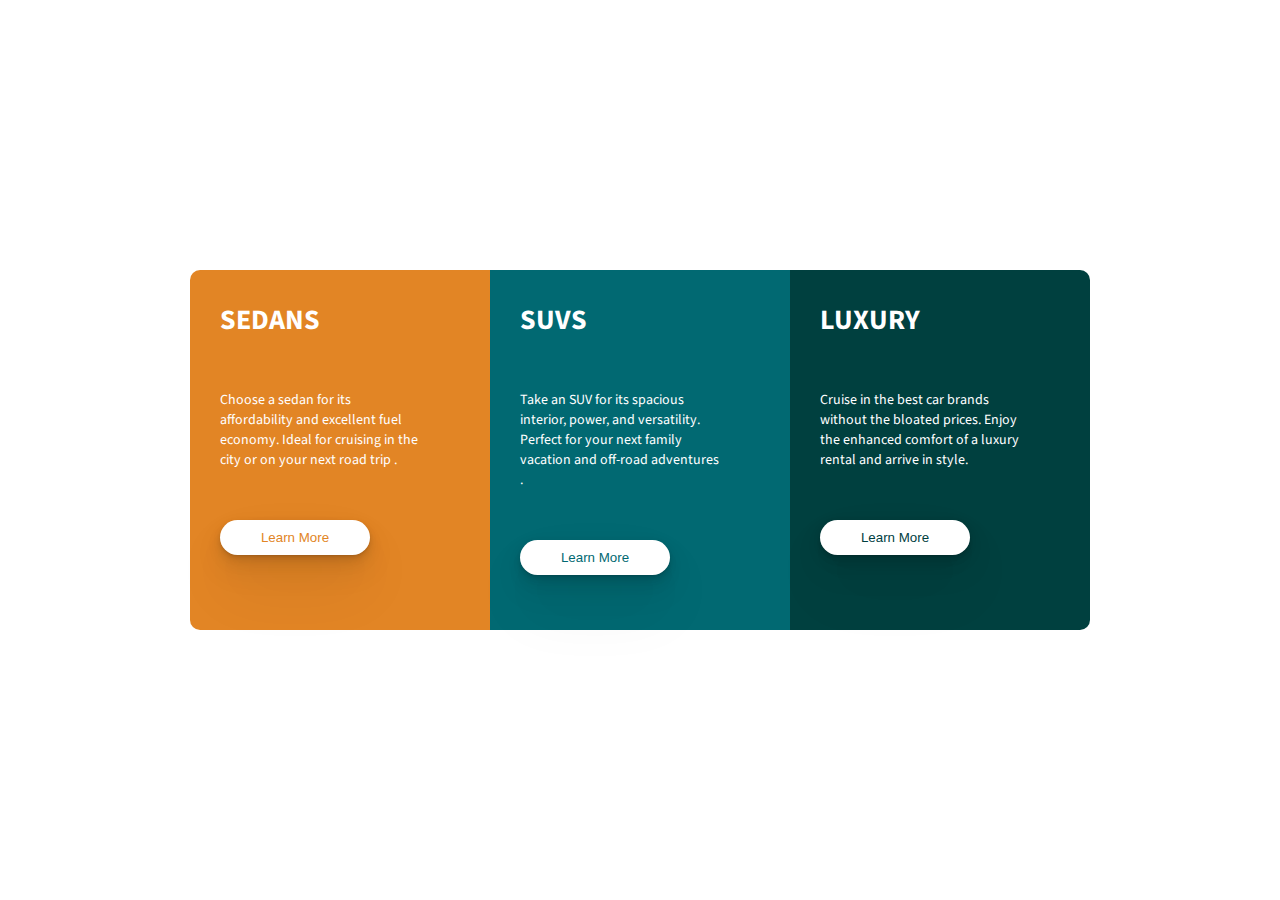
<file: index.html>
<!DOCTYPE html>
<html lang="en">
<head>
    <meta charset="UTF-8">
    <meta http-equiv="X-UA-Compatible" content="IE=edge">
    <meta name="viewport" content="width=device-width, initial-scale=1.0">
    <title>First Assignment</title>
    <link rel="stylesheet" href="./style.css">
</head>
<body>
    <div id="Container">
        <div class="card">
            <h1>SEDANS</h1>
            <p>Choose a sedan for its
                affordability and excellent
                fuel economy. Ideal for
                cruising in the city or on
                your next road trip .</p>
                <button>Learn More</button>
        </div>
        <div class="card">
            <h1>SUVS</h1>
            <p>Take an SUV for its spacious
                interior, power, and
                versatility. Perfect for your
                next family vacation and
                off-road adventures .</p>
                <button style="color: #016972;">Learn More</button>
        </div>
        <div class="card">
            <h1>LUXURY</h1>
            <p>Cruise in the best car brands
                without the bloated prices.
                Enjoy the enhanced comfort
                of a luxury rental and arrive in style.</p>
                <button style="color: #00403F;">Learn More</button>
        </div>
    </div>
</body>
</html>
</file>
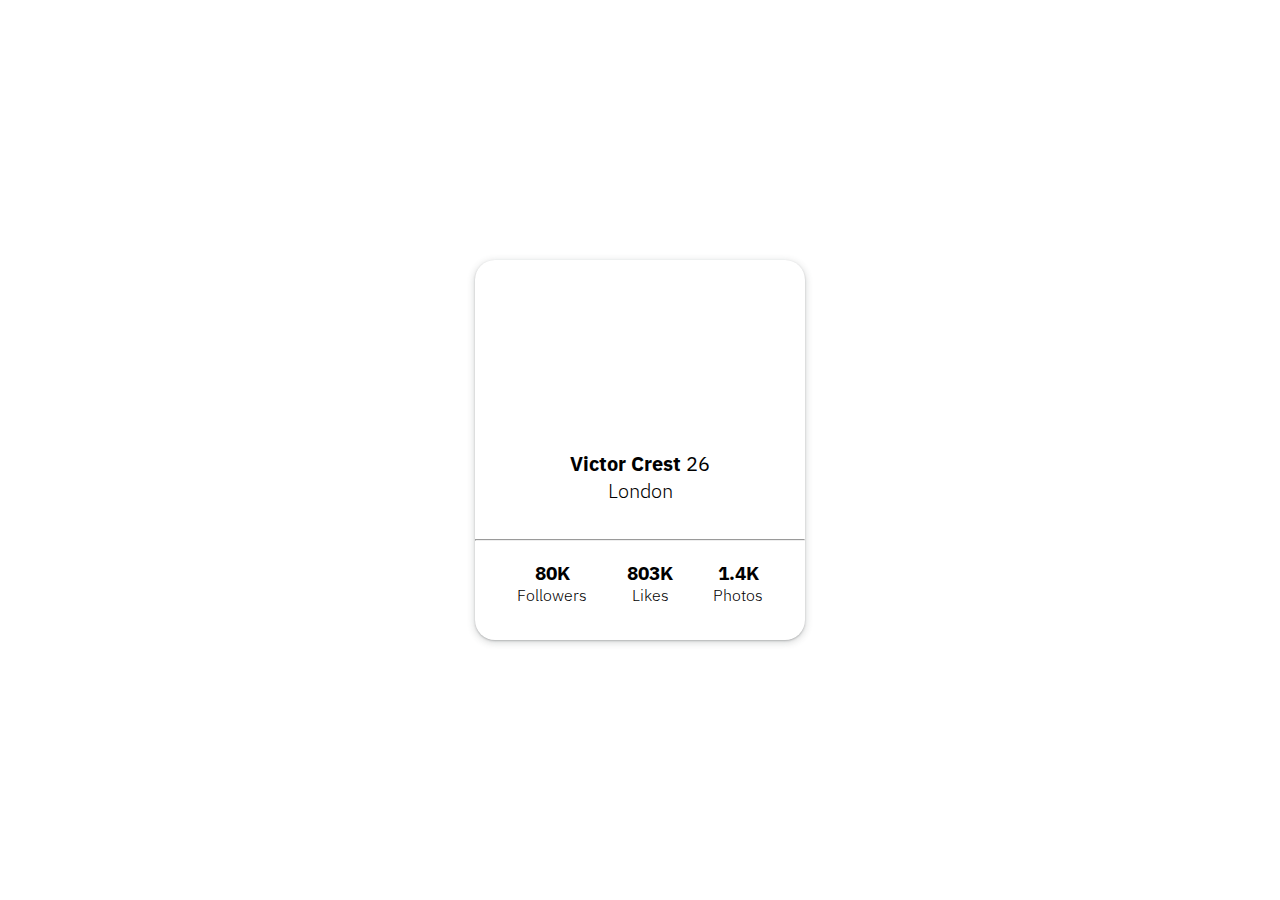
<file: Second_Assignment/index.html>
<!DOCTYPE html>
<html lang="en">
<head>
    <meta charset="UTF-8">
    <meta http-equiv="X-UA-Compatible" content="IE=edge">
    <meta name="viewport" content="width=\, initial-scale=1.0">
    <title>Second Assignment</title>
    <link rel="stylesheet" href="./style.css">
</head>
<body>
    <div id="Container">
        <div class="card">
            <div class="card_bgImage"></div>
            <div class="avtar"></div>
            <div class="info">
                <p><strong>Victor Crest</strong> 26</p>
                <p>London</p>
                <hr>
                <div class="reactions">
                    <div class="reactions_Data">
                        <h3>80K</h3>
                        <p>Followers</p>
                    </div>
                    <div class="reactions_Data">
                        <h3>803K</h3>
                        <p>Likes</p>
                    </div>
                    <div class="reactions_Data">
                        <h3>1.4K</h3>
                        <p>Photos</p>
                    </div>
                </div>
            </div>
        </div>
    </div>
</body>
</html>
</file>
<file: style.css>
@import url('https://fonts.googleapis.com/css2?family=Source+Sans+Pro:wght@300;400;600&display=swap');

*{
    margin: 0;
    padding: 0;
}

#Container
{
    width: 900px;
    height: 100vh;
    margin: auto;
    display: flex;
    align-items: center;
    font-family: 'Source Sans Pro', sans-serif;

}


.card{
    background-color: #E28525;
    padding: 30px;
    font-size: 14px;
    width: 300px;
    height: 300px;
    border-radius: 10px 0px 0px 10px;
    display: flex;
    flex-direction: column;
    gap: 50px;
}

.card:nth-child(2)
{
    border-radius: 0px;
    background-color: #016972;
}

.card:nth-child(3){
    border-radius: 0px 10px 10px 0px;
    background-color: #00403F;
}

h1{
    color: white;
}

p{
    color: white;
    width: 200px;
}

button
{
    border-radius: 20px;
    color: #E28525;
    width: 150px;
    background-color: white;
    padding: 10px 20px ;
    border: none;
    box-shadow: rgba(0, 0, 0, 0.07) 0px 1px 2px, rgba(0, 0, 0, 0.07) 0px 2px 4px, rgba(0, 0, 0, 0.07) 0px 4px 8px, rgba(0, 0, 0, 0.07) 0px 8px 16px, rgba(0, 0, 0, 0.07) 0px 16px 32px, rgba(0, 0, 0, 0.07) 0px 32px 64px;
}

button:hover{
    cursor: pointer;
}

button:active{
    box-shadow: rgba(241, 237, 237, 0.06) 0px 2px 4px 0px inset;
}

@media (max-width : 950px) {
    #Container{
        flex-direction: column;
        margin: auto;
        width: 500px;
    }

    .card{
        border-radius: 10px 10px 0px 0px;
        height: 200px;
        width: 200px;
        gap: 30px;
    }
    .card:nth-child(3){
        border-radius: 0px 0px 10px 10px ;
    }
    
}
</file>
<file: Second_Assignment/style.css>
@import url('https://fonts.googleapis.com/css2?family=IBM+Plex+Sans:wght@100;200;300;400;500&display=swap');

* {
    margin: 0;
    padding: 0;
}

body {
    background-image: url("https://img.freepik.com/free-vector/hand-painted-watercolor-pastel-sky-background_23-2148902771.jpg?w=2000");
    background-repeat: no-repeat;
    background-size: cover;
    font-family: 'IBM Plex Sans', sans-serif;
}

#Container {
    width: 400px;
    height: 100vh;
    display: flex;
    align-items: center;
    justify-content: center;
    margin: auto;
}

.card {
    width: 330px;
    height: 380px;
    border-radius: 20px;
    background-color: white;
    box-shadow: rgba(60, 64, 67, 0.3) 0px 1px 2px 0px, rgba(60, 64, 67, 0.15) 0px 2px 6px 2px;
    display: block;
}

.card_bgImage {
    background-image: url("https://achiever011.github.io/Profile-card/bg-pattern-card.svg");
    height: 120px;
    border-radius: 20px 20px 0px 0px;
}

.avtar {
    width: 100px;
    height: 100px;
    border-radius: 50%;
    border: 5px solid white;
    position: absolute;
    margin-left: auto;
    margin-right: auto;
    top: 33%;
    left: 0;
    right: 0;
    background-image: url("https://achiever011.github.io/Profile-card/image-victor.jpg");
}

.info {
    margin-top: 70px;
    text-align: center;
}

.info>p {
    font-size: 20px;
}

.info p:nth-child(2) {
    padding-bottom: 35px;
    font-weight: 300;
}

.reactions {
    display: flex;
    flex-direction: row;
    align-items: center;
    justify-content: center;
    gap: 40px;
    padding: 20px 0px;
}

.reactions_Data {
    text-align: center;
}

.reactions_Data>p {

    font-weight: 300;
}
</file>
